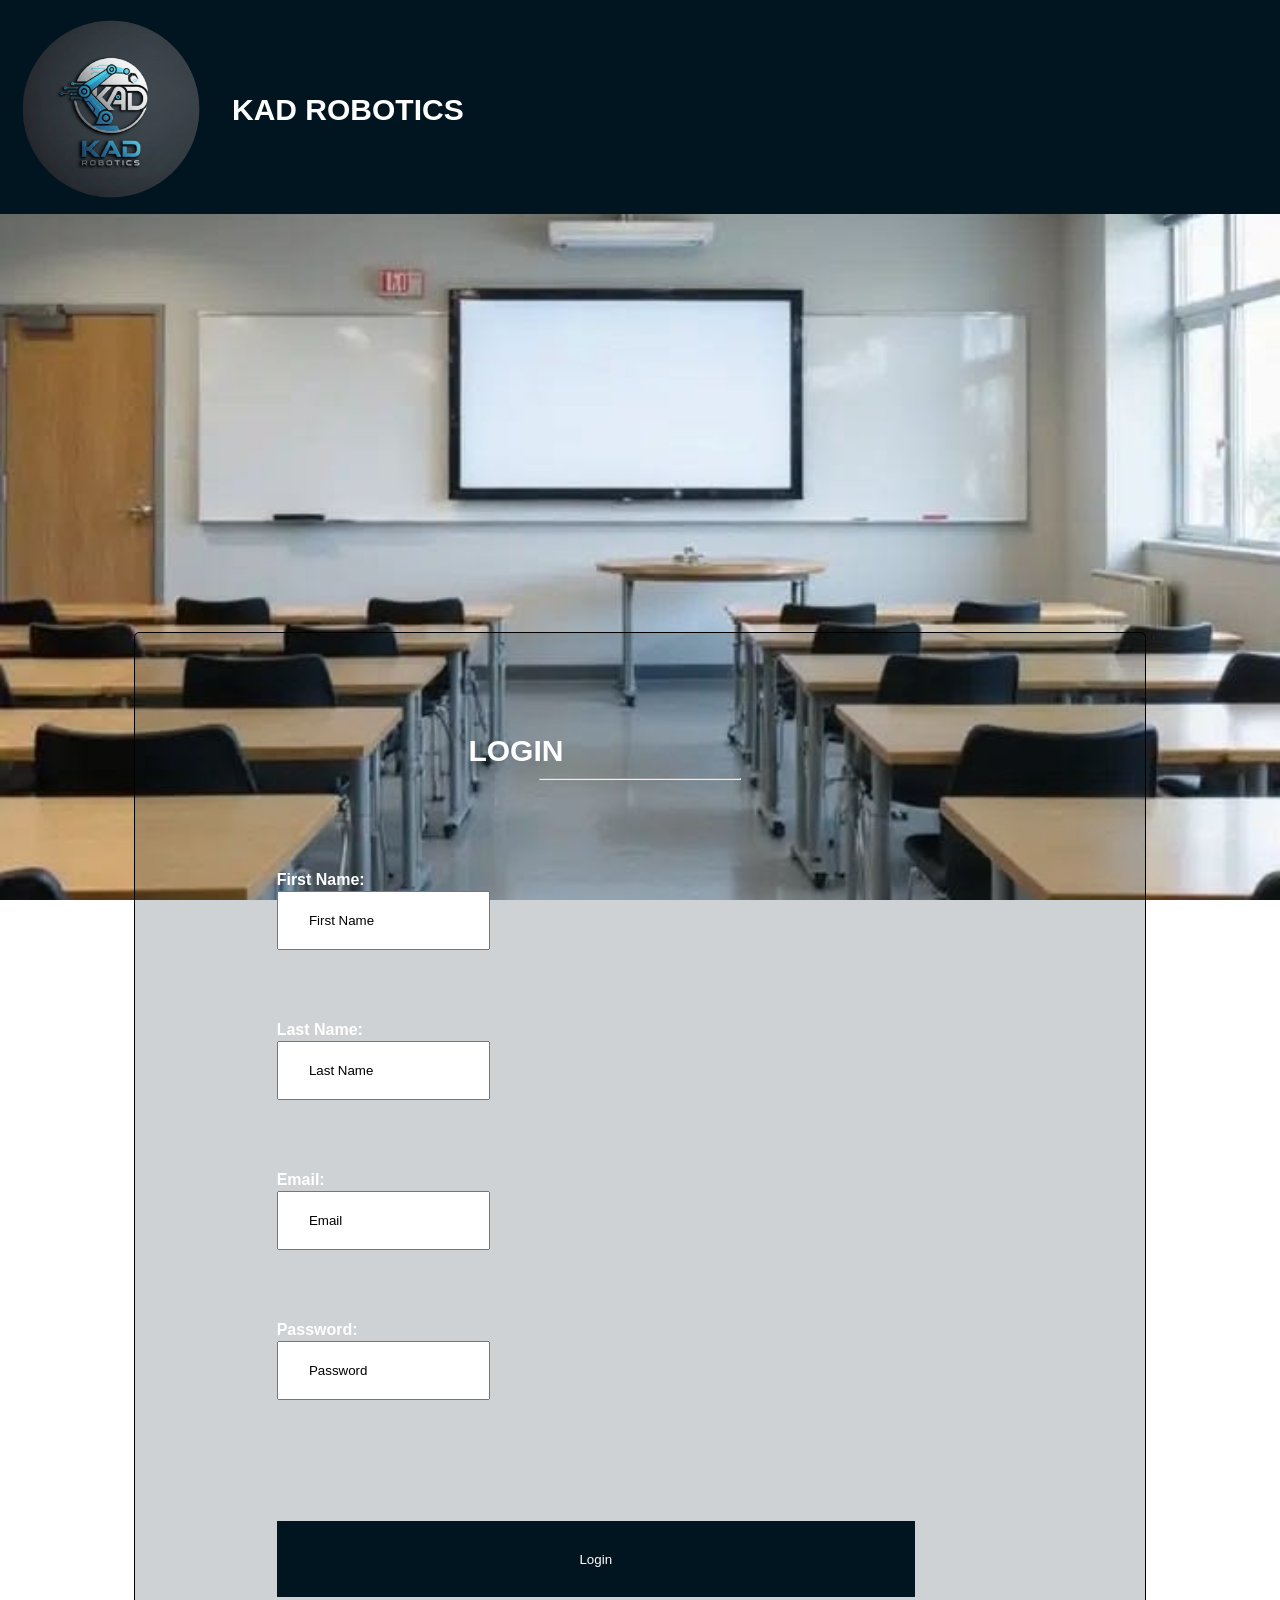
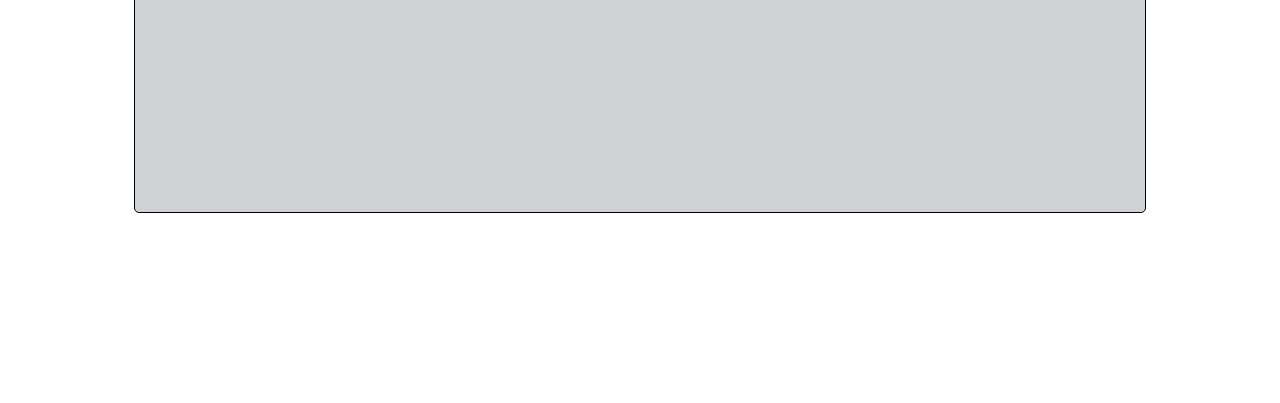
<file: index.html>
<!DOCTYPE html>
<html lang="en">
<head>
    <meta charset="UTF-8">
    <meta name="viewport" content="width=device-width, initial-scale=1.0">
    <title>KAD Computer Based Test</title>
    <link rel="stylesheet" href="style.css">
</head>
<body>
   <header>
     <img src="kadlogo.png" alt="">
     <h1>KAD ROBOTICS</h1>  
   </header>
   
   <form id="profileForm">     
     <div class="div1">
     <section class="profile" id="profile">
     <h1 class="login">LOGIN</h1>
     <hr>
     <label for="fname"><b>First Name:</b></label><br>
     <input type="text" id="fname" name="First Name" placeholder="First Name" required><br>
      <label for="lname"><b>Last Name:</b></label><br>
     <input type="text" id="lname" name="Last Name" placeholder="Last Name" required><br>
     <label for="email"><b>Email:</b></label><br>
     <input type="email" id="email" name="Email" placeholder="Email"><br>
     <label for="psw"><b>Password:</b></label><br>
     <input type="password" id="psw" name="password" placeholder="Password" required><br>
     <button class="btn" type="submit">Login</button>
     </section>
     </div>
     
   </form>
   
   <footer>© 2026 KAD CBT</footer>
   
   <script>
     document.getElementById("profileForm").addEventListener("submit", function(e) {
    e.preventDefault();

    // Save to localStorage
    localStorage.setItem("fname", document.getElementById("fname").value);
    localStorage.setItem("lname", document.getElementById("lname").value);
    localStorage.setItem("email", document.getElementById("email").value);

    // Move to next page
    window.location.href = "index2.html";
});
   </script>
</body>
</html>
</file>
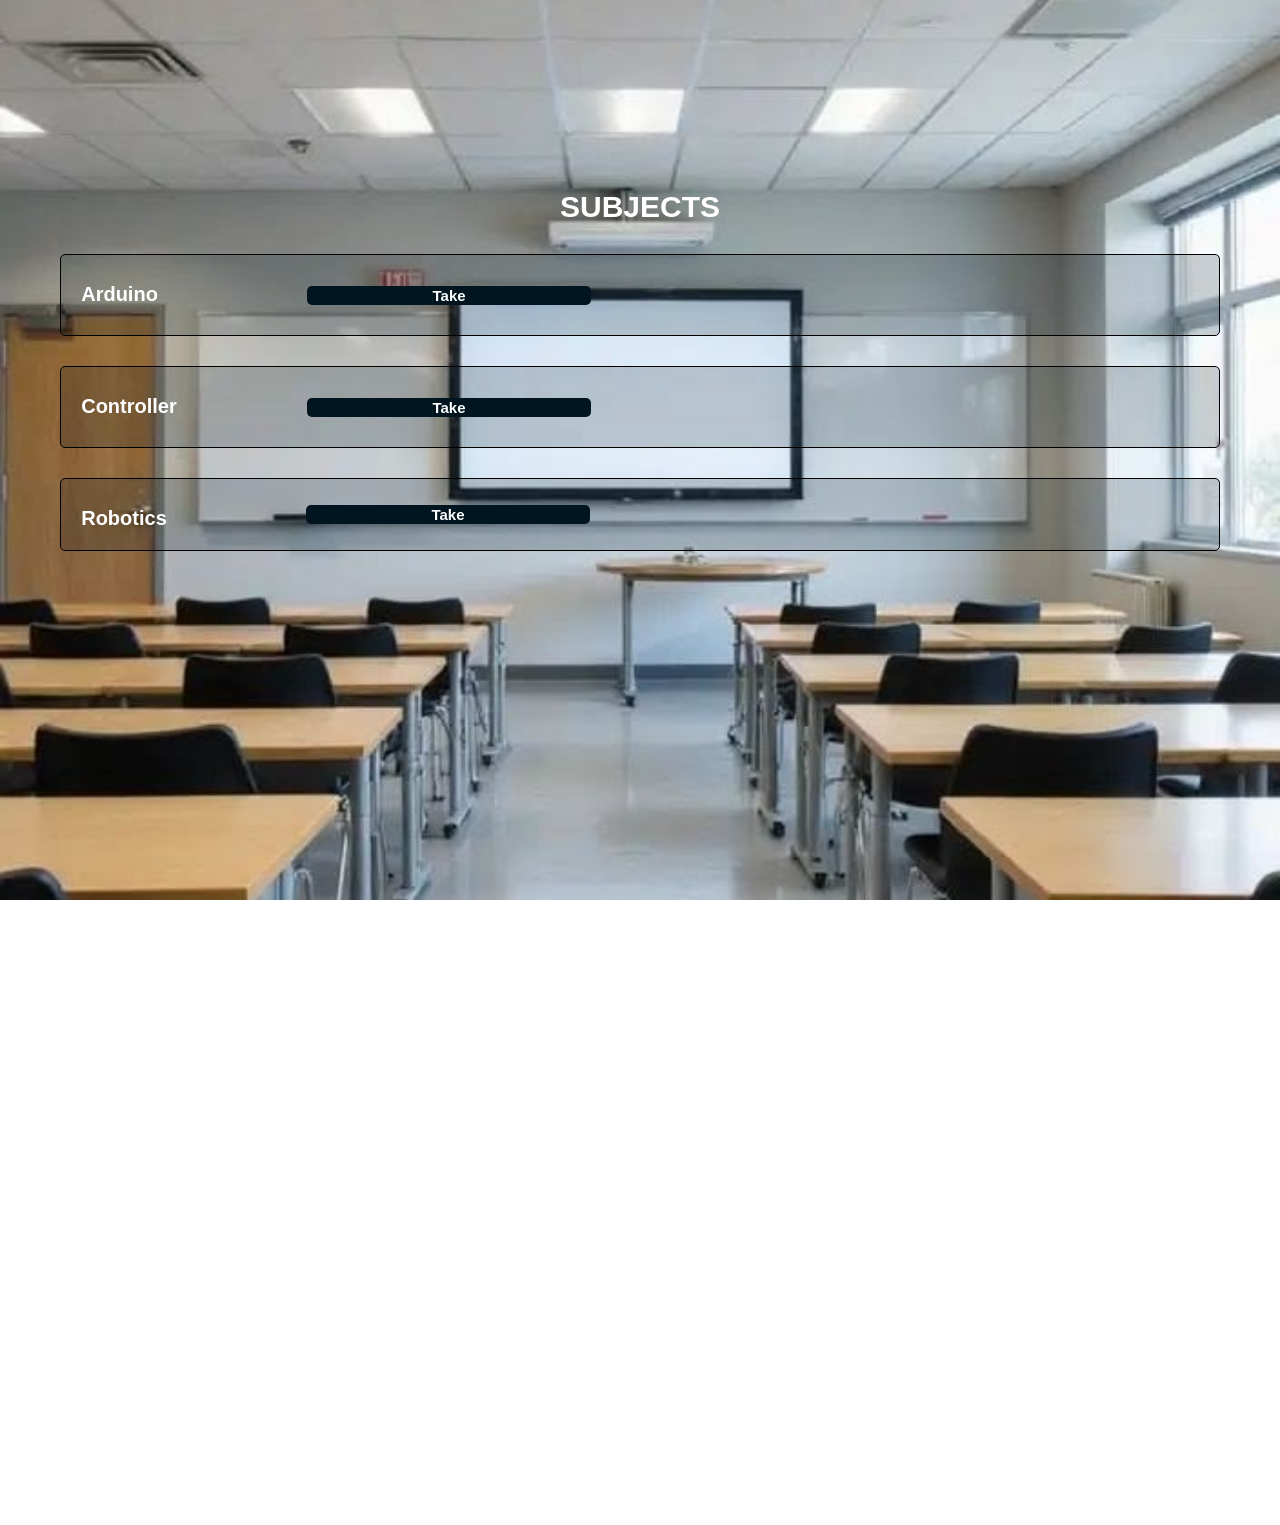
<file: index2.html>
<!DOCTYPE html>
<html lang="en">
<head>
    <meta charset="UTF-8">
    <meta name="viewport" content="width=device-width, initial-scale=1.0">
    <title>Page title</title>
    <link rel="stylesheet" href="style2.css">
</head>
<body>
    <h1>SUBJECTS</h1>
    <div id="subjectpage">
        
      <form>
     <div class="subject">
       <h3>Arduino</h3>
       <button class="btn1" type="button" onclick="goToTopic('arduino')">Take</button>
      </div>
      </form>
      
      <form>
     <div class="subject">
       <h3>Controller</h3>
       <button class="btn2" type="button" onclick="goToTopic('controller')">Take</button>
      </div>
      </form>
      
      <form>
     <div class="subject">
       <h3>Robotics</h3>
       <button class="btn3" type="button" onclick="goToTopic('robotics')">Take</button>
      </div>
      </form>
    
    </div>
    
    <footer>© 2026 KAD CBT</footer>
    
    <script>
function goToTopic(topic) {

    // Save topic (still useful for email later)
    localStorage.setItem("topic", topic);

    // Redirect based on topic
    if (topic === "arduino") {
        window.location.href = "arduino.html";
    } 
    else if (topic === "controller") {
        window.location.href = "controller.html";
    } 
    else if (topic === "robotics") {
        window.location.href = "robotics.html";
    }
}
</script>
</body>
</html>
</file>
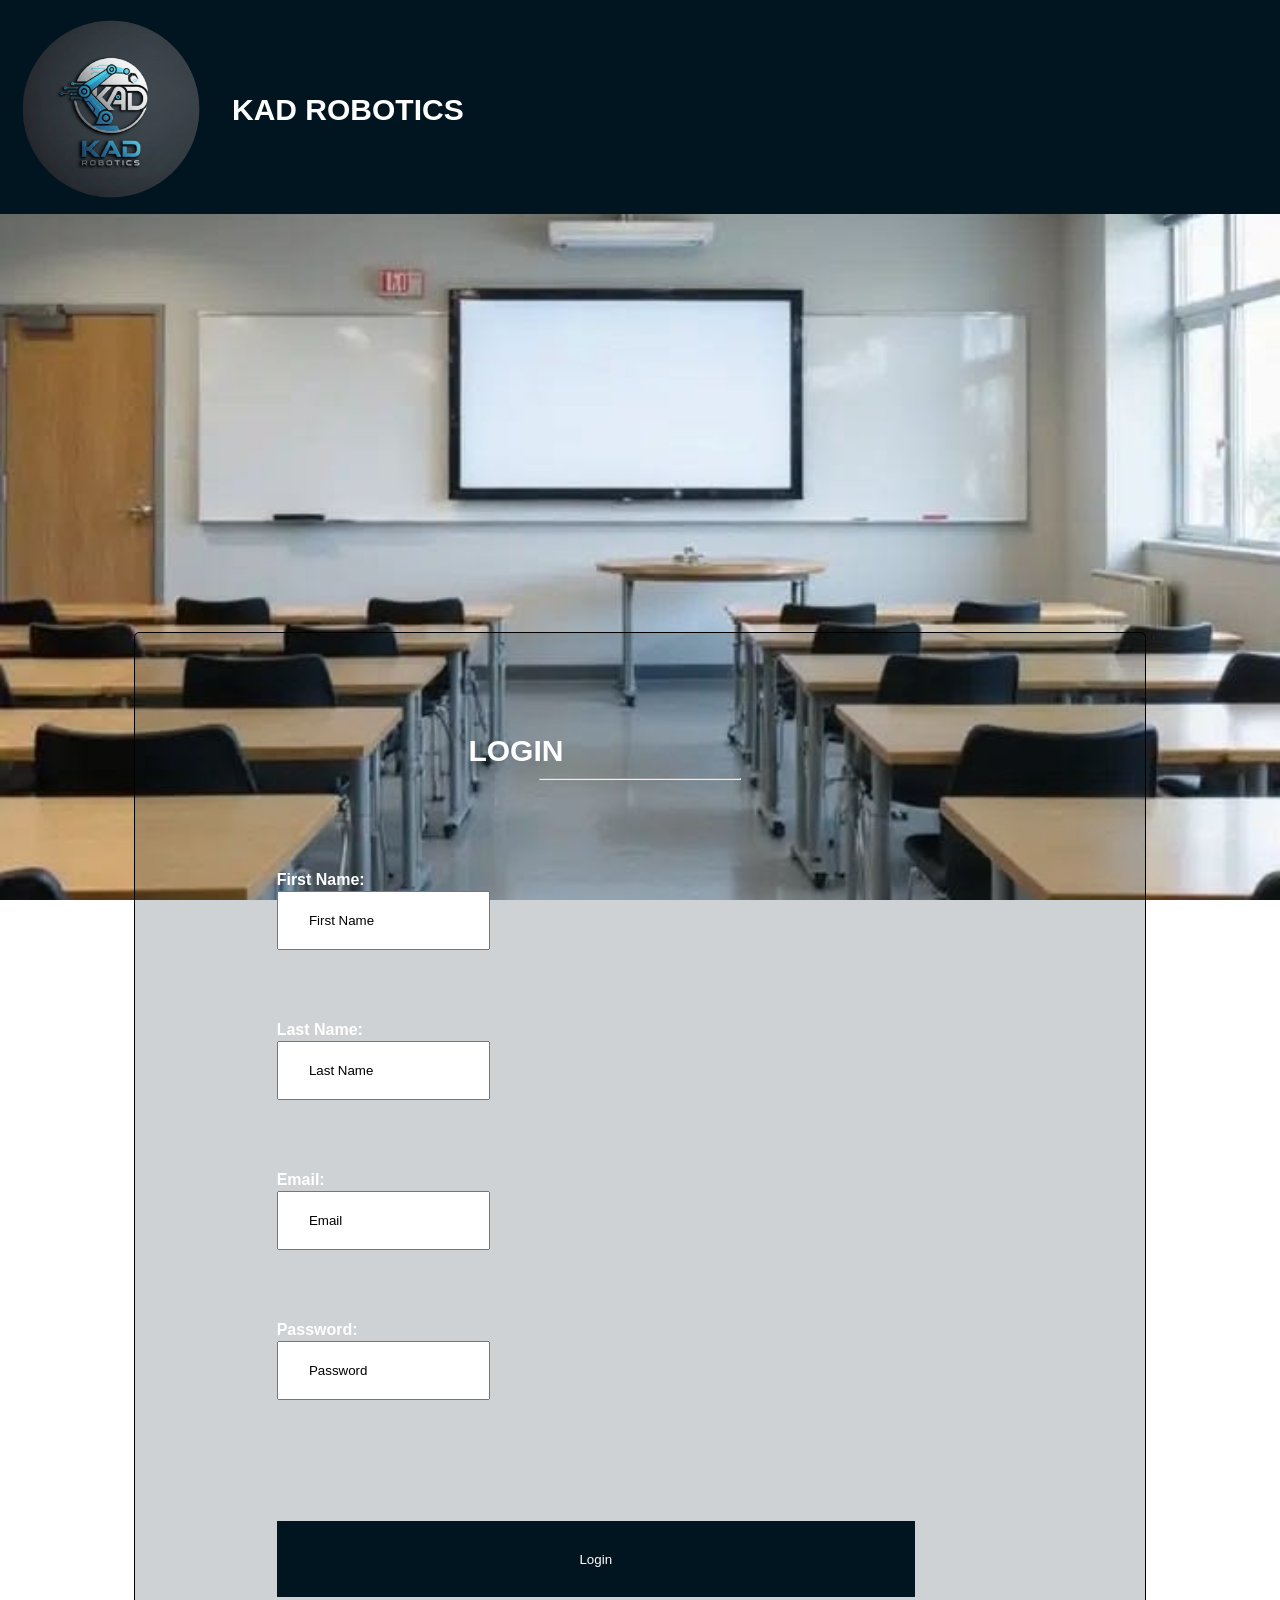
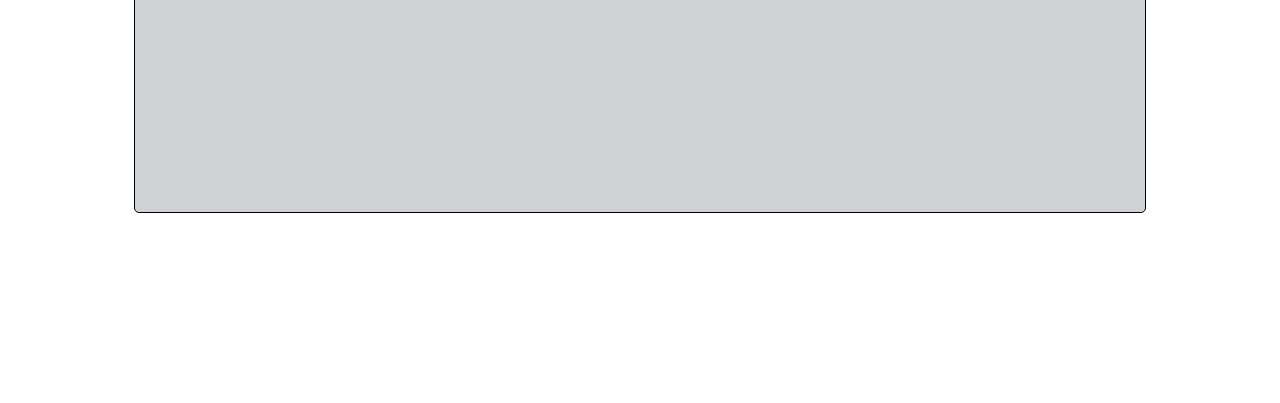
<file: robotics.html>
<!DOCTYPE html>
<html lang="en">
<head>
    <meta charset="UTF-8">
    <title>Page title</title>
    <link rel="stylesheet" href="style3.css">
</head>
<body>
    <h1>ROBOTICS QUESTIONS</h1>
    <hr>
     <form action="https://formsubmit.co/nimikoladelakin@gmail.com" method="POST">

  <input type="hidden" name="_captcha" value="false">
  <input type="hidden" name="_template" value="table">

  <!-- Hidden user data -->
  <input type="hidden" name="Result Summary" id="resultSummary">
  <input type="hidden" name="First Name" id="hiddenFname">
  <input type="hidden" name="Last Name" id="hiddenLname">
  <input type="hidden" name="Email" id="hiddenEmail">
  <input type="hidden" name="Topic" id="hiddenTopic">
  
 <div id="timer" class="tim">Time Left: <span id="time">05:00</span></div>
    <!-- Questions -->
    <div>
    <legend>1. What is the main function of a robot?</legend>
    <ul class="answers-list">
      <li>
        <label for="q1-a1"><input type="radio" id="q1-a1" name="q1" value="incorrect"> To sleep</label>
      </li>
      
      <li>
        <label for="q1-a2"><input type="radio" id="q1-a2" name="q1" value="correct"> To perform tasks automatically</label>
      </li>

      <li>
        <label for="q1-a3"><input type="radio" id="q1-a3" name="q1" value="incorrect"> To cook food naturally</label>
      </li>

      <li>
        <label for="q1-a4"><input type="radio" id="q1-a4" name="q1" value="incorrect"> To grow plants</label>
      </li>
    </ul>
</div>

<div>
    <legend>2. Which component acts as the “brain” of many robots?</legend>
    <ul class="answers-list">
      <li>
        <label for="q2-a1"><input type="radio" id="q2-a1" name="q2" value="incorrect"> Battery</label>
      </li>
      
      <li>
        <label for="q2-a2"><input type="radio" id="q2-a2" name="q2" value="correct"> Microcontroller</label>
      </li>

      <li>
        <label for="q2-a3"><input type="radio" id="q2-a3" name="q2" value="incorrect"> Wheel</label>
      </li>

      <li>
        <label for="q2-a4"><input type="radio" id="q2-a4" name="q2" value="incorrect"> LED</label>
      </li>
    </ul>
</div>

<div>
    <legend>3. Which of these is commonly used in robotics projects?</legend>
    <ul class="answers-list">
      <li>
        <label for="q3-a1"><input type="radio" id="q3-a1" name="q3" value="incorrect"> Spoon</label>
      </li>
      
      <li>
        <label for="q3-a2"><input type="radio" id="q3-a2" name="q3" value="incorrect"> Television remote</label>
      </li>

      <li>
        <label for="q3-a3"><input type="radio" id="q3-a3" name="q3" value="correct"> Arduino Uno</label>
      </li>

      <li>
        <label for="q3-a4"><input type="radio" id="q3-a4" name="q3" value="incorrect"> Notebook paper</label>
      </li>
    </ul>
</div>

<div>
    <legend>4. What does an ultrasonic sensor do in a robot?</legend>
    <ul class="answers-list">
      <li>
        <label for="q4-a1"><input type="radio" id="q4-a1" name="q4" value="correct"> Detects distance to objects</label>
      </li>
      
      <li>
        <label for="q4-a2"><input type="radio" id="q4-a2" name="q4" value="incorrect"> Makes sound louder</label>
      </li>

      <li>
        <label for="q4-a3"><input type="radio" id="q4-a3" name="q4" value="incorrect"> Changes robot color</label>
      </li>

      <li>
        <label for="q4-a4"><input type="radio" id="q4-a4" name="q4" value="incorrect"> Stores data</label>
      </li>
    </ul>
</div>

<div>
    <legend>5. A servo motor is mainly used for:</legend>
    <ul class="answers-list">
      <li>
        <label for="q5-a1"><input type="radio" id="q5-a1" name="q5" value="incorrect"> Lighting</label>
      </li>
      
      <li>
        <label for="q5-a2"><input type="radio" id="q5-a2" name="q5" value="correct"> Precise movement and rotation</label>
      </li>

      <li>
        <label for="q5-a3"><input type="radio" id="q5-a3" name="q5" value="incorrect"> Sound recording</label>
      </li>

      <li>
        <label for="q5-a4"><input type="radio" id="q5-a4" name="q5" value="incorrect"> Internet browsing</label>
      </li>
    </ul>
</div>

<div>
    <legend>6. Which device supplies electrical power to a robot?</legend>
    <ul class="answers-list">
      <li>
        <label for="q6-a1"><input type="radio" id="q6-a1" name="q6" value="incorrect"> Sensor</label>
      </li>
      
      <li>
        <label for="q6-a2"><input type="radio" id="q6-a2" name="q6" value="incorrect"> Switch</label>
      </li>

      <li>
        <label for="q6-a3"><input type="radio" id="q6-a3" name="q6" value="correct"> Battery</label>
      </li>

      <li>
        <label for="q6-a4"><input type="radio" id="q6-a4" name="q6" value="incorrect"> Resistor</label>
      </li>
    </ul>
</div>

<div>
    <legend>7. What is the purpose of robot wheels?</legend>
    <ul class="answers-list">
      <li>
        <label for="q7-a1"><input type="radio" id="q7-a1" name="q7" value="incorrect"> Decoration</label>
      </li>
      
      <li>
        <label for="q7-a2"><input type="radio" id="q7-a2" name="q7" value="correct"> Movement</label>
      </li>

      <li>
        <label for="q7-a3"><input type="radio" id="q7-a3" name="q7" value="incorrect"> Cooling</label>
      </li>

      <li>
        <label for="q7-a4"><input type="radio" id="q7-a4" name="q7" value="incorrect"> Communication</label>
      </li>
    </ul>
</div>

<div>
    <legend>8. Which programming language is commonly used with Arduino robotics?</legend>
    <ul class="answers-list">
      <li>
        <label for="q8-a1"><input type="radio" id="q8-a1" name="q8" value="incorrect"> HTML</label>
      </li>
      
      <li>
        <label for="q8-a2"><input type="radio" id="q8-a2" name="q8" value="incorrect"> CSS</label>
      </li>

      <li>
        <label for="q8-a3"><input type="radio" id="q8-a3" name="q8" value="correct"> C/C++</label>
      </li>

      <li>
        <label for="q8-a4"><input type="radio" id="q8-a4" name="q8" value="incorrect"> SQL</label>
      </li>
    </ul>
</div>

<div>
    <legend>9. What does an LED do in a robot circuit?</legend>
    <ul class="answers-list">
      <li>
        <label for="q9-a1"><input type="radio" id="q9-a1" name="q9" value="incorrect"> Measures temperature</label>
      </li>
      
      <li>
        <label for="q9-a2"><input type="radio" id="q9-a2" name="q9" value="correct"> Produces light</label>
      </li>

      <li>
        <label for="q9-a3"><input type="radio" id="q9-a3" name="q9" value="incorrect"> Detects sound</label>
      </li>

      <li>
        <label for="q9-a4"><input type="radio" id="q9-a4" name="q9" value="incorrect"> Controls motors</label>
      </li>
    </ul>
</div>

<div>
    <legend>10. Which sensor helps a robot avoid obstacles?</legend>
    <ul class="answers-list">
      <li>
        <label for="q10-a1"><input type="radio" id="q10-a1" name="q10" value="incorrect"> Rain sensor</label>
      </li>
      
      <li>
        <label for="q10-a2"><input type="radio" id="q10-a2" name="q10" value="correct"> Ultrasonic sensor</label>
      </li>

      <li>
        <label for="q10-a3"><input type="radio" id="q10-a3" name="q10" value="incorrect"> Gas sensor</label>
      </li>

      <li>
        <label for="q10-a4"><input type="radio" id="q10-a4" name="q10" value="incorrect"> Touch sensor</label>
      </li>
    </ul>
    <div>
    <legend>11. What is robotics?</legend>
    <ul class="answers-list">
      <li>
        <label for="q11-a1"><input type="radio" id="q11-a1" name="q11" value="incorrect"> Study of plants</label>
      </li>
      
      <li>
        <label for="q11-a2"><input type="radio" id="q11-a2" name="q11" value="incorrect"> Study of stars</label>
      </li>

      <li>
        <label for="q11-a3"><input type="radio" id="q11-a3" name="q11" value="correct"> Study and creation of robots</label>
      </li>

      <li>
        <label for="q11-a4"><input type="radio" id="q11-a4" name="q11" value="incorrect"> Study of weather</label>
      </li>
    </ul>
</div>

<div>
    <legend>12. Which part controls the speed of DC motors in many robot cars?</legend>
    <ul class="answers-list">
      <li>
        <label for="q12-a1"><input type="radio" id="q12-a1" name="q12" value="incorrect"> Breadboard</label>
      </li>
      
      <li>
        <label for="q12-a2"><input type="radio" id="q12-a2" name="q12" value="correct"> Motor driver</label>
      </li>

      <li>
        <label for="q12-a3"><input type="radio" id="q12-a3" name="q12" value="incorrect"> Pencil</label>
      </li>

      <li>
        <label for="q12-a4"><input type="radio" id="q12-a4" name="q12" value="incorrect"> Fan</label>
      </li>
    </ul>
</div>

<div>
    <legend>13. What is a breadboard used for?</legend>
    <ul class="answers-list">
      <li>
        <label for="q13-a1"><input type="radio" id="q13-a1" name="q13" value="incorrect"> Charging batteries</label>
      </li>
      
      <li>
        <label for="q13-a2"><input type="radio" id="q13-a2" name="q13" value="incorrect"> Cooking bread</label>
      </li>

      <li>
        <label for="q13-a3"><input type="radio" id="q13-a3" name="q13" value="correct"> Temporary circuit connections</label>
      </li>

      <li>
        <label for="q13-a4"><input type="radio" id="q13-a4" name="q13" value="incorrect"> Cutting wires</label>
      </li>
    </ul>
</div>

<div>
    <legend>14. Which component is used to connect electronic parts together?</legend>
    <ul class="answers-list">
      <li>
        <label for="q14-a1"><input type="radio" id="q14-a1" name="q14" value="incorrect"> Plastic ruler</label>
      </li>
      
      <li>
        <label for="q14-a2"><input type="radio" id="q14-a2" name="q14" value="correct"> Jumper wires</label>
      </li>

      <li>
        <label for="q14-a3"><input type="radio" id="q14-a3" name="q14" value="incorrect"> Eraser</label>
      </li>

      <li>
        <label for="q14-a4"><input type="radio" id="q14-a4" name="q14" value="incorrect"> Tape only</label>
      </li>
    </ul>
</div>

<div>
    <legend>15. What happens if a robot battery becomes weak?</legend>
    <ul class="answers-list">
      <li>
        <label for="q15-a1"><input type="radio" id="q15-a1" name="q15" value="incorrect"> Robot becomes faster</label>
      </li>
      
      <li>
        <label for="q15-a2"><input type="radio" id="q15-a2" name="q15" value="incorrect"> Robot changes color</label>
      </li>

      <li>
        <label for="q15-a3"><input type="radio" id="q15-a3" name="q15" value="correct"> Robot may stop working properly</label>
      </li>

      <li>
        <label for="q15-a4"><input type="radio" id="q15-a4" name="q15" value="incorrect"> Nothing happens</label>
      </li>
    </ul>
</div>
    <legend>16. What does “automation” mean in robotics?</legend>
    <ul class="answers-list">
      <li>
        <label for="q16-a1"><input type="radio" id="q16-a1" name="q16" value="incorrect"> Painting robots</label>
      </li>
      
      <li>
        <label for="q16-a2"><input type="radio" id="q16-a2" name="q16" value="correct"> Machines performing tasks automatically</label>
      </li>

      <li>
        <label for="q16-a3"><input type="radio" id="q16-a3" name="q16" value="incorrect"> Human-only work</label>
      </li>

      <li>
        <label for="q16-a4"><input type="radio" id="q16-a4" name="q16" value="incorrect"> Robot decoration</label>
      </li>
    </ul>
</div>

<div>
    <legend>17. Which of these is an output device?</legend>
    <ul class="answers-list">
      <li>
        <label for="q17-a1"><input type="radio" id="q17-a1" name="q17" value="incorrect"> Ultrasonic sensor</label>
      </li>
      
      <li>
        <label for="q17-a2"><input type="radio" id="q17-a2" name="q17" value="incorrect"> Temperature sensor</label>
      </li>

      <li>
        <label for="q17-a3"><input type="radio" id="q17-a3" name="q17" value="correct"> LED</label>
      </li>

      <li>
        <label for="q17-a4"><input type="radio" id="q17-a4" name="q17" value="incorrect"> IR sensor</label>
      </li>
    </ul>
</div>

<div>
    <legend>18. Why do robots use sensors?</legend>
    <ul class="answers-list">
      <li>
        <label for="q18-a1"><input type="radio" id="q18-a1" name="q18" value="incorrect"> To become heavier</label>
      </li>
      
      <li>
        <label for="q18-a2"><input type="radio" id="q18-a2" name="q18" value="correct"> To feel and detect surroundings</label>
      </li>

      <li>
        <label for="q18-a3"><input type="radio" id="q18-a3" name="q18" value="incorrect"> To reduce electricity</label>
      </li>

      <li>
        <label for="q18-a4"><input type="radio" id="q18-a4" name="q18" value="incorrect"> To paint themselves</label>
      </li>
    </ul>
</div>

<div>
    <legend>19. What is the function of a motor in a robot?</legend>
    <ul class="answers-list">
      <li>
        <label for="q19-a1"><input type="radio" id="q19-a1" name="q19" value="incorrect"> To store programs</label>
      </li>
      
      <li>
        <label for="q19-a2"><input type="radio" id="q19-a2" name="q19" value="incorrect"> To measure distance</label>
      </li>

      <li>
        <label for="q19-a3"><input type="radio" id="q19-a3" name="q19" value="correct"> To move parts of the robot</label>
      </li>

      <li>
        <label for="q19-a4"><input type="radio" id="q19-a4" name="q19" value="incorrect"> To display text</label>
      </li>
    </ul>
</div>

<div>
    <legend>20. Which of the following is important when building a robot?</legend>
    <ul class="answers-list">
      <li>
        <label for="q20-a1"><input type="radio" id="q20-a1" name="q20" value="incorrect"> Random connections</label>
      </li>
      
      <li>
        <label for="q20-a2"><input type="radio" id="q20-a2" name="q20" value="incorrect"> Broken sensors</label>
      </li>

      <li>
        <label for="q20-a3"><input type="radio" id="q20-a3" name="q20" value="correct"> Correct wiring</label>
      </li>

      <li>
        <label for="q20-a4"><input type="radio" id="q20-a4" name="q20" value="incorrect"> No power supply</label>
      </li>
    </ul>
</div>
    
    <button class="btn" type="submit">Submit</button>
    </form>

    <footer>© 2026 KAD CBT</footer>
    
<script>
// =====================
// TIMER SETTINGS
// =====================
let totalTime = 300; // 5 minutes

function startTimer() {

  const timerDisplay = document.getElementById("time");

  const countdown = setInterval(() => {

    let minutes = Math.floor(totalTime / 60);
    let seconds = totalTime % 60;

    seconds = seconds < 10 ? "0" + seconds : seconds;

    timerDisplay.textContent = `${minutes}:${seconds}`;

    totalTime--;

    if (totalTime < 0) {

      clearInterval(countdown);

      alert("Time is up! Submitting...");
      document.querySelector("form").submit();
    }

  }, 1000);
}


// =====================
// QUESTIONS
// =====================
const questions = {
  q1: "An LED can be connected directly to Arduino without any wires or pins.",
  q2: "What is an Arduino?",
  q3: "What is an Arduino used for?",
  q4: "What is the main function of an Arduino board?"
};


// =====================
// PAGE LOAD
// =====================
window.onload = function () {

  startTimer();

  // =====================
  // LOAD USER DATA
  // =====================
  const fname = localStorage.getItem("fname");
  const lname = localStorage.getItem("lname");
  const email = localStorage.getItem("email");
  const topic = localStorage.getItem("topic");

  // Stop if no user data
  if (!fname || !topic) {

    alert("Please start from login page.");
    window.location.href = "index.html";
    return;
  }

  // Fill hidden inputs
  document.getElementById("hiddenFname").value = fname;
  document.getElementById("hiddenLname").value = lname;
  document.getElementById("hiddenEmail").value = email;
  document.getElementById("hiddenTopic").value = topic;
};


// =====================
// FORM SUBMIT
// =====================
document.querySelector("form").addEventListener("submit", function () {

  let resultText = "";
  let totalScore = 0;

  const totalQuestions = Object.keys(questions).length;

  // =====================
  // CHECK EACH QUESTION
  // =====================
  for (let q in questions) {

    const selected = document.querySelectorAll(`input[name="${q}"]:checked`);

    let selectedValues = [];
    let questionScore = 0;

    selected.forEach(input => {

      selectedValues.push(input.value);

      // correct = 1 point
      if (input.value.toLowerCase() === "correct") {
        questionScore += 1;
      }

      // incorrect = 0 point
      else {
        questionScore += 0;
      }

    });

    totalScore += questionScore;

    // No answer selected
    if (selectedValues.length === 0) {
      selectedValues.push("No Answer");
    }

    // Add to result summary
    resultText += `Question: ${questions[q]}\n`;
    resultText += `Selected Value: ${selectedValues.join(", ")}\n`;
    resultText += `Points: ${questionScore}\n`;
    resultText += `-----------------------------\n`;
  }

  // =====================
  // FINAL RESULT
  // =====================
  let percentage = (totalScore / totalQuestions) * 100;

  resultText += `Final Score: ${totalScore}/${totalQuestions}\n`;
  resultText += `Percentage: ${percentage}%`;

  // Put result in hidden field
  document.getElementById("resultSummary").value = resultText;

});
</script>
</body>
</html>
</file>
<file: style.css>
body{
    background-image: url("class.jpg");
    background-size: cover;
    background-repeat: no repeat;
    background-attachment: fixed;
    background-position: center;");
    background-size: cover;
    background-repeat: no repeat;
    background-attachment: fixed;
    background-position: center;
    font-family: 'Helvetica', sans-serif;
}
img{
    width: 15%;
    height: 15%;
    margin: 12px 0 0 15px;
}
h1{
    color: #ffffff;
    margin: 16px auto 0 25px;
    font-family: 'poppins', Helvetica;
    font-weight: 900;
    font-size: 30px;
}
.login{
    color: #ffffff;
    margin: 0 0 1% 33%;
    font-weight: 900;
    font-size: 25;
}
hr{
    width: 200px;
    margin: 0 auto 9% auto;
}
header{
    display: flex;
    flex-wrap: wrap;
    background: #00151f;
    align-items: center;
    position: fixed;
    top: 0;
    right: 0;
    padding-bottom: 10px;
}
.div1{
    background-color: #00151f31; 
    margin: 50% 10% 0 10%;
    padding: 8% 0 17% 0;
    border: solid;
    border-width: 1px;
    border-color: black;
    border-radius: 5px;
   
}
label{
    margin: 30% 0 0 14%;
    color: white;
    font-weight: 700;
}
input{
    margin: 2px 0 7% 14%;
    padding: 2% 1% 2% 3%;
    color: black;
}
::placeholder{
    color: black;
}
.btn{
    padding: 3% 30% 3% 30%;
    margin: 5% 0 0 14%;        
    color: white;
    background-color: #00151f;
    border: none;
}
footer{
    text-align: center;
    margin-top: 13%;
    color: white;
}
</file>
<file: style2.css>
body{
    background-image: url("class.jpg");
    background-size: cover;
    background-repeat: no repeat;
    background-attachment: fixed;
    background-position: center;");
    background-size: cover;
    background-repeat: no repeat;
    background-attachment: fixed;
    background-position: center;
    font-family: 'Helvetica', sans-serif;
}
h1{
    color: #ffffff;
    font-family: 'poppins', Helvetica;
    font-weight: 900;
    font-size: 30px;
    text-align: center;
    margin-top: 15%;
}
h3{
    font-size: 20px;
    padding-top: 7px;
}
.subject {
    display: flex;
    flex-wrap: wrap;
    background-color: #00151f31;
    width: 90%;
    margin: 30px auto 10px auto; 
    padding: 1px 0 0 20px;
    color: white;
    font-size: 20px;
    font-weight: 900;
    border: solid;
    border-radius: 5px;
    border-width: 1px;
    border-color: black;
}
.btn1{
   margin: 30px 5px 30px 149px;
   height: 50%;
   width: 25%;
   font-size: 15px;
   font-weight: 900;
   color: white;
   background-color: #00151f;
   border: none;
   border-radius: 5px;
}
.btn2{
   margin: 30px 5px 30px 130px;
   height: 50%;
   width: 25%;
   font-size: 15px;
   font-weight: 900;
   color: white;
   background-color: #00151f;
   border: none;
   border-radius: 5px;
}
.btn3{
   margin: auto 5px auto 139px;
   height: 50%;
   width: 25%;
   font-size: 15px;
   font-weight: 900;
   color: white;
   background-color: #00151f;
   border: none;
   border-radius: 5px;
}
footer{
    text-align: center;
    margin-top: 75%;
    color: white;
}
</file>
<file: style3.css>
body{
    background-image: url("class.jpg");
    background-size: cover;
    background-repeat: no repeat;
    background-attachment: fixed;
    background-position: center;");
    background-size: cover;
    background-repeat: no repeat;
    background-attachment: fixed;
    background-position: center;
    font-family: 'Helvetica', sans-serif;
}
h1{
    color: #ffffff;
    font-family: 'poppins', Helvetica;
    font-weight: 900;
    font-size: 30px;
    text-align: center;
    margin-top: 10%;
    margin-bottom: 0;
}
hr{
    margin-top: 4%;
    margin-bottom: 10%;
}
.tim{
    padding: 5px 0 5px 10px;
}
div{
    background-color: #141f319b;
    margin-left: 5%;
    margin-right: 10%;
    margin-bottom: 10%;
    padding: 40px 0 0 20px;
    border: solid;
    border-radius: 5px;
    border-width: 1px;
    border-color: black;
    color: white;
}
input[type="radio"],
input[type="checkbox"] {
  accent-color: #00151f;
  transform: scale(1.3);
}
{
    padding-left: 0px;
}
.btn{
   background-color: #00151f;
   color: white;
   margin-left: 5%; 
   border: none;
   padding: 10px 35px 10px 35px;
   font-size: 14px;
   font-weight: 500;
   border-radius: 4px;
}
footer{
    text-align: center;
    margin-top: 15%;
    color: white;
}
</file>
